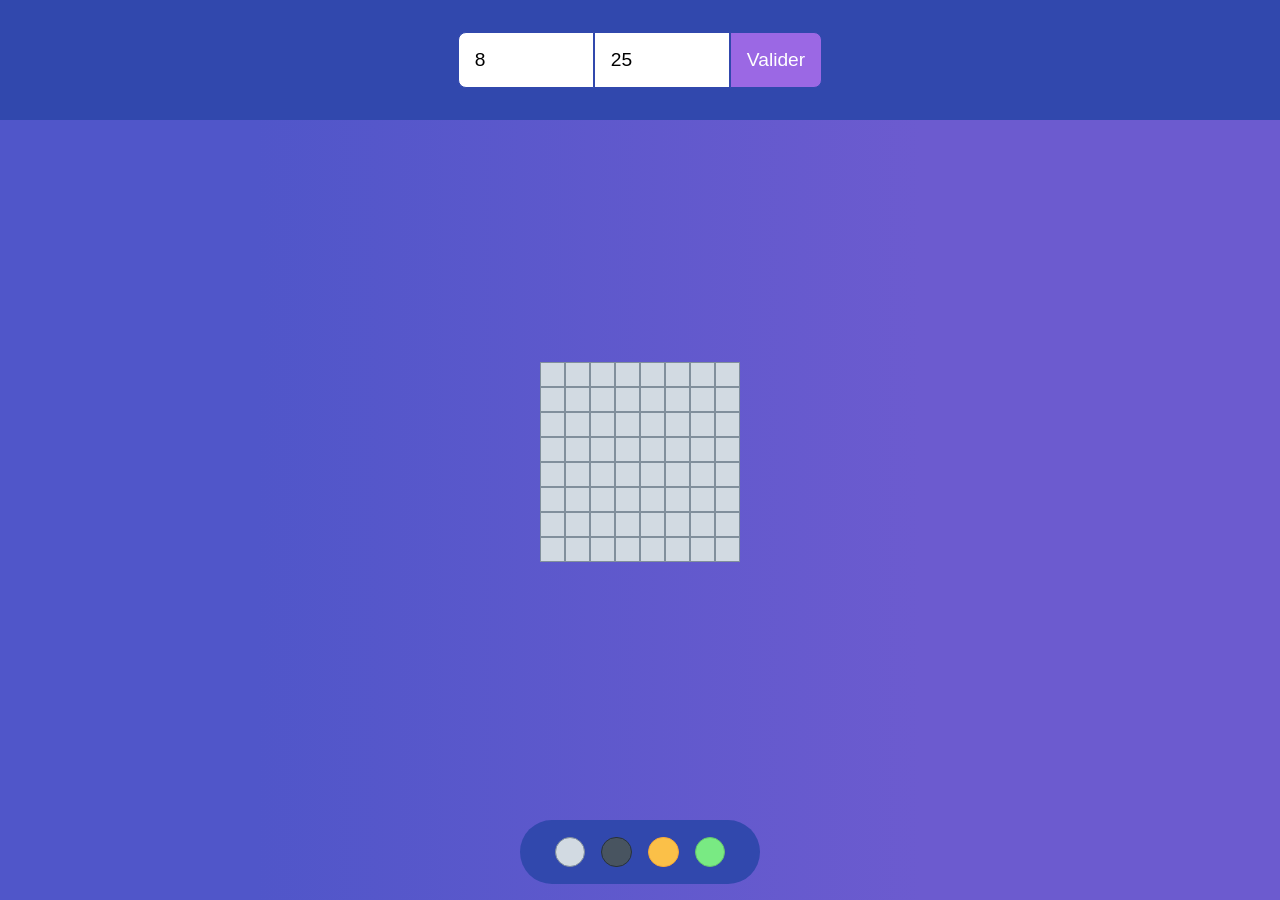
<file: index.html>
<!DOCTYPE html>
<html lang="en">
<head>
  <meta charset="UTF-8">
  <meta name="viewport" content="width=device-width, initial-scale=1.0">
  <meta http-equiv="X-UA-Compatible" content="ie=edge">
  <title>Invader</title>
  <link rel="stylesheet" href="reset.css">
  <link rel="stylesheet" href="style.css">
</head>
<body>
  <form class="configuration"></form>
  <div id="invader"></div>
  <script src="app.js"></script>
</body>
</html>
</file>
<file: style.css>
* {
  box-sizing: border-box;
}

body {
  display: flex;
  flex-direction: column;
  align-items: center;
  background: linear-gradient(90deg, rgba(80,86,201,1) 20%, rgba(108,91,207,1) 72%);
  font-family: sans-serif;
  height: 100vh; /* viewport height - palette height */
}

.configuration {
  background-color: rgb(49, 72, 173);
  padding: 2rem;
  text-align: center;
  width: 100%;
}

#invader {
  display: grid;
  grid-template-columns: repeat(8, 1fr);
  width: 200px;
  justify-content: center;
  margin: auto;
}

.palette {
  background-color: rgb(49, 72, 173);
  width: 15rem;
  height: 64px;
  margin: 1rem;
  display: flex;
  justify-content: center;
  align-items: center;
  gap: 1em;
  border-radius: 2rem;
}

.color-button {
  width: 2.3em;
  height: 2.3em;
  border-radius: 50%;
}

.color-button.active {
  box-shadow: 0 0 0 3px white, 0 0 0 5px #9B68E4; /* Double ombre */
  transform: scale(1.1); /* Légèrement agrandi */
}

.palette--gris {
  background-color: #D2DAE2;
  border: 1px solid #808E9B;
}

.palette--noir {
  background-color: #485460;
  border: 1px solid #28323A;
}

.palette--orange {
  background-color: #FBC048;
  border: 1px solid #F7A835;
}

.palette--vert {
  background-color: #79EA83;
  border: 1px solid #65C66D;
}

.row {
  display: flex;
  flex-direction: column;
}

.pixel {
  width: 25px;
  height: 25px;
  background-color: #D2DAE2;
  border: 1.6px solid #818F9C;
}

.pixel.palette--gris {
  background-color: #D2DAE2;
  border: 1.6px solid #818F9C;
}

.pixel.palette--noir {
  background-color: #485460;
  border: 1.6px solid #818F9C;
}

.pixel.palette--orange {
  background-color: #FBC048;
  border: 1.6px solid #818F9C;
}
.pixel.palette--vert {
  background-color: #79EA83;
  border: 1.6px solid #818F9C;
}

/* survol du pixel */
.pixel:hover {
  cursor: pointer;
  opacity: 0.8;
}

.pixel.active {
  background-color: #485460;
  border: 1.6px solid #1E272E;
}

.form-grid-size {
  width: 8.5rem;
  padding: 1rem;
  font-size: 1.2rem;
  border-top-left-radius: 0.5rem;
  border-bottom-left-radius: 0.5rem;
  border: 1px solid rgb(49, 72, 173);
}

.form-grid-size::placeholder {
  font-size: 0.7rem;
}

.form-grid-pixel {
  width: 8.5rem;
  padding: 1rem;
  font-size: 1.2rem;
  border: 1px solid rgb(49, 72, 173);
}

.form-grid-pixel::placeholder {
  font-size: 0.7rem;
}

button[type='submit'] {
  padding: 1rem;
  font-size: 1.2rem;
  border-top-right-radius: 0.5rem;
  border-bottom-right-radius: 0.5rem;
  background-color: #9B68E4;
  color: #ffffff;
  border: 1px solid rgb(49, 72, 173);
}
</file>
<file: css/style.css>
* {
  box-sizing: border-box;
}

body {
  display: flex;
  flex-direction: column;
  align-items: center;
  background: linear-gradient(90deg, rgba(80,86,201,1) 20%, rgba(108,91,207,1) 72%);
  font-family: sans-serif;
  height: 100vh; /* viewport height - palette height */
}

.configuration {
  background-color: rgb(49, 72, 173);
  padding: 2rem;
  text-align: center;
  width: 100%;
}

#invader {
  display: grid;
  grid-template-columns: repeat(8, 1fr);
  width: 200px;
  justify-content: center;
  margin: auto;
}

.palette {
  background-color: rgb(49, 72, 173);
  width: 15rem;
  height: 64px;
  margin: 1rem;
  display: flex;
  justify-content: center;
  align-items: center;
  gap: 1em;
  border-radius: 2rem;
}

.color-button {
  width: 2.3em;
  height: 2.3em;
  border-radius: 50%;
}

.color-button.active {
  box-shadow: 0 0 0 3px white, 0 0 0 5px #9B68E4; /* Double ombre */
  transform: scale(1.1); /* Légèrement agrandi */
}

.palette--gris {
  background-color: #D2DAE2;
  border: 1px solid #808E9B;
}

.palette--noir {
  background-color: #485460;
  border: 1px solid #28323A;
}

.palette--orange {
  background-color: #FBC048;
  border: 1px solid #F7A835;
}

.palette--vert {
  background-color: #79EA83;
  border: 1px solid #65C66D;
}

.row {
  display: flex;
  flex-direction: column;
}

.pixel {
  width: 25px;
  height: 25px;
  background-color: #D2DAE2;
  border: 1.6px solid #818F9C;
}

.pixel.palette--gris {
  background-color: #D2DAE2;
  border: 1.6px solid #818F9C;
}

.pixel.palette--noir {
  background-color: #485460;
  border: 1.6px solid #818F9C;
}

.pixel.palette--orange {
  background-color: #FBC048;
  border: 1.6px solid #818F9C;
}
.pixel.palette--vert {
  background-color: #79EA83;
  border: 1.6px solid #818F9C;
}

/* survol du pixel */
.pixel:hover {
  cursor: pointer;
  opacity: 0.8;
}

.pixel.active {
  background-color: #485460;
  border: 1.6px solid #1E272E;
}

.form-grid-size {
  width: 8.5rem;
  padding: 1rem;
  font-size: 1.2rem;
  border-top-left-radius: 0.5rem;
  border-bottom-left-radius: 0.5rem;
  border: 1px solid rgb(49, 72, 173);
}

.form-grid-size::placeholder {
  font-size: 0.7rem;
}

.form-grid-pixel {
  width: 8.5rem;
  padding: 1rem;
  font-size: 1.2rem;
  border: 1px solid rgb(49, 72, 173);
}

.form-grid-pixel::placeholder {
  font-size: 0.7rem;
}

button[type='submit'] {
  padding: 1rem;
  font-size: 1.2rem;
  border-top-right-radius: 0.5rem;
  border-bottom-right-radius: 0.5rem;
  background-color: #9B68E4;
  color: #ffffff;
  border: 1px solid rgb(49, 72, 173);
}
</file>
